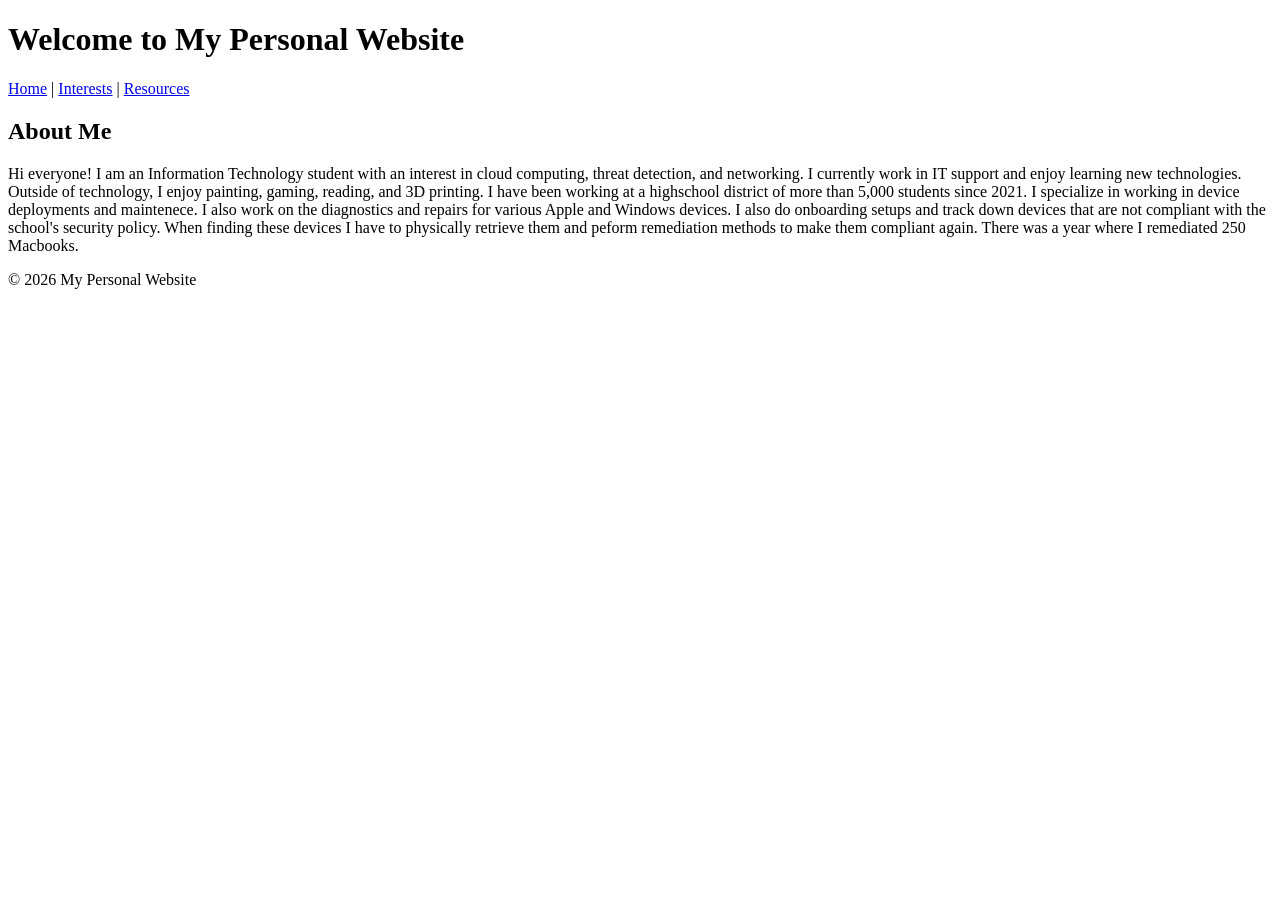
<file: PersonalWebsite/index.html>
<!DOCTYPE html>
<html lang="en">
<head>
    <meta charset="UTF-8">
    <title>Home - My Personal Website</title>
</head>

<body>
    <header>
        <h1>Welcome to My Personal Website</h1>
    </header>

    <nav>
        <a href="index.html">Home</a> |
        <a href="interests.html">Interests</a> |
        <a href="resources.html">Resources</a>
    </nav>

    <main>
        <section>
            <h2>About Me</h2>

            <p>
                Hi everyone! I am an Information Technology
                student with an interest in cloud computing, threat 
                detection, and networking.
                I currently work in IT support and
                enjoy learning new technologies.
                Outside of technology, I enjoy
                painting, gaming, reading, and 3D printing.
                I have been working at a highschool district of more than 5,000 students since 2021. 
                
                I specialize in working in device deployments and maintenece. I also work on the diagnostics
                and repairs for various Apple and Windows devices. I also do onboarding setups and track down
                devices that are not compliant with the school's security policy. When finding these devices I have to physically retrieve 
                them and peform remediation methods to make them compliant again. There was a year where I remediated 250 Macbooks.
            </p>

        </section>
    </main>

    <footer>
        <p>&copy; 2026 My Personal Website</p>
    </footer>
</body>
</html>
</file>
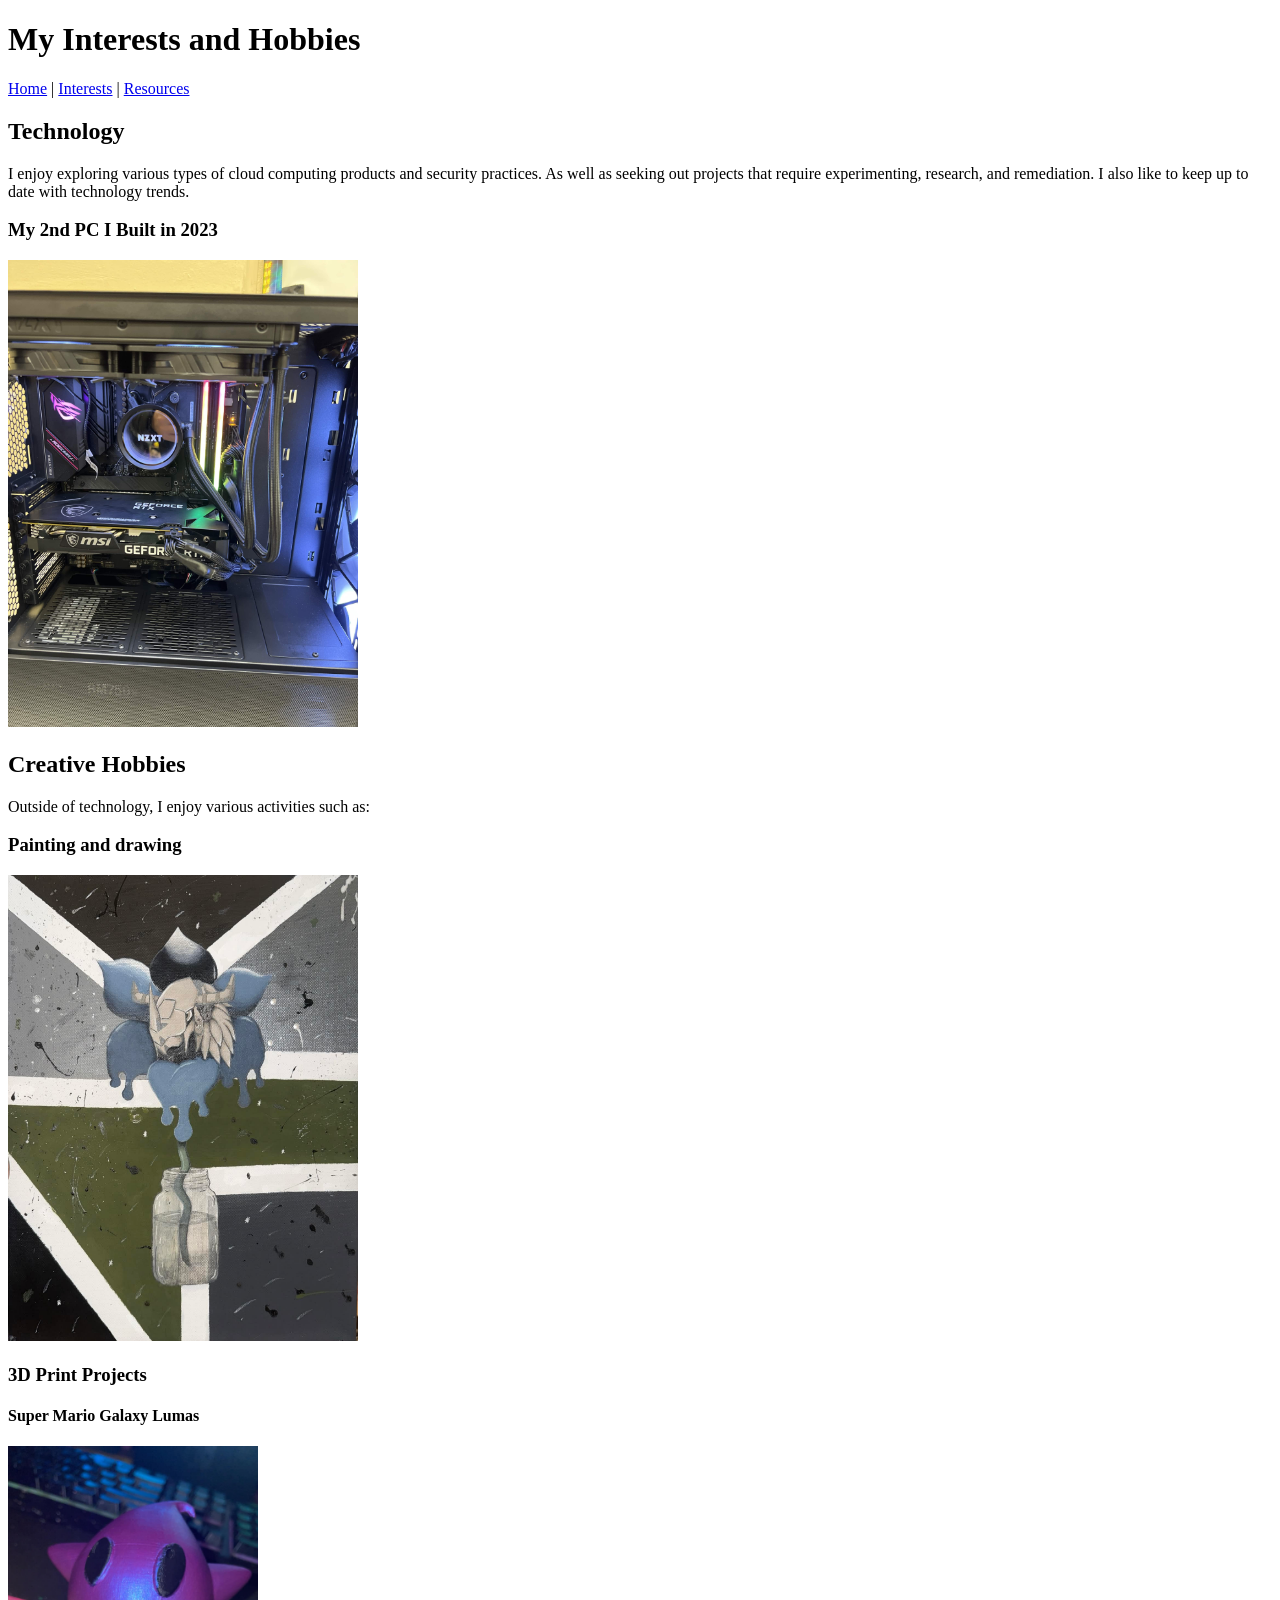
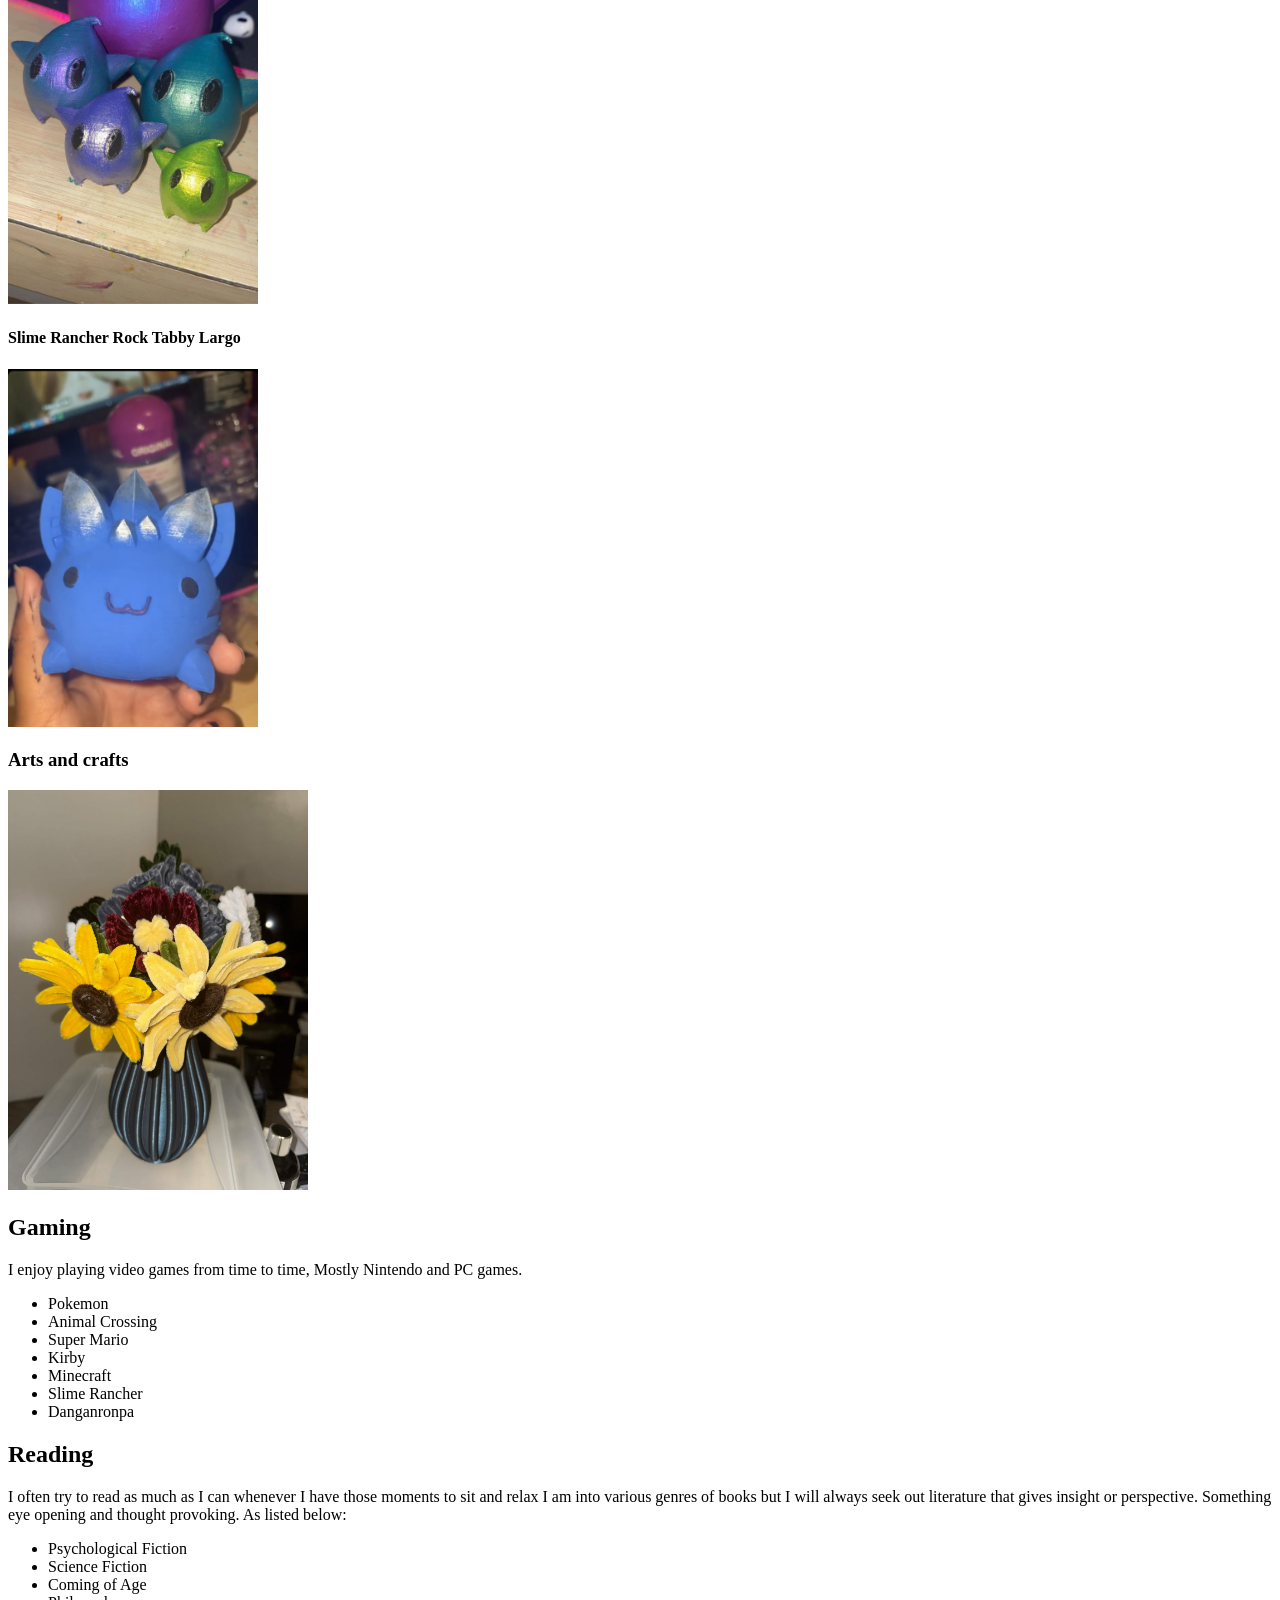
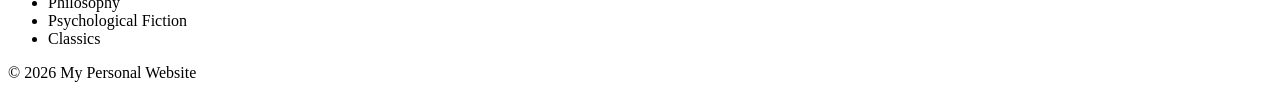
<file: PersonalWebsite/interests.html>
<!DOCTYPE html>
<html lang="en">
<head>
    <meta charset="UTF-8">
    <title>My Interests</title>
</head>

<body>
    <header>
        <h1>My Interests and Hobbies</h1>
    </header>

    <nav>
        <a href="index.html">Home</a> |
        <a href="interests.html">Interests</a> |
        <a href="resources.html">Resources</a>
    </nav>

    <main>
        <section>
            <h2>Technology</h2>

            <p>
                I enjoy exploring various types of cloud computing products and 
                security practices. As well as seeking out projects that require 
                experimenting, research, and remediation. I also like to keep up to date 
                with technology trends.

            </p>
            <h3>My 2nd PC I Built in 2023</h3>
            <p>
              <img src="images/CustomPCBuild-ByMe.jpg"
             alt="My 2nd PC I built in 2023"
             width="350">
            </p>
        </section>

        <section>
            <h2>Creative Hobbies</h2>
            <p>
                Outside of technology, I enjoy
                various activities such as:
            </p>
            <section>
                <h3>Painting and drawing</h3>
                  <img src="images/DigimonFlower-Painting.jpg"
             alt="My acrylic artwork"
             width="350">
        </section>  
<section>
    <h3>3D Print Projects</h3>
        <h4>Super Mario Galaxy Lumas</h4>
    <p>
    <img src="images/SMG-Lumas-3DPrint.jpg"
        alt="My Super Mario Galaxy Lumas"
        width="250">
    </p>

    <h4>Slime Rancher Rock Tabby Largo</h4>
    <p>
        <img src="images/SlimeRancher-RockTabby-3DPrint.png"
             alt="My Slime Rancher Rock Tabby Largo"
             width="250">
    </p>
</section>
    <section>
        <h3>Arts and crafts</h3>
        <img src="images/PipeCleanerFlowers+3DPrintVase.jpg"
             alt="Pipecleaner Flowers inside 3D printed vase"
             width="300">
            </section>
        </section>

        <section>
            <h2>Gaming</h2>
            <p>
                I enjoy playing video games from time to time,
                Mostly Nintendo and PC games.
            </p>
            <ul>
                <li>Pokemon</li>
                <li>Animal Crossing</li>
                <li>Super Mario</li>
                <li>Kirby</li>
                <li>Minecraft</li>
                <li>Slime Rancher</li>
                <li>Danganronpa</li>
            </ul>
        </section>
        <section>
            <h2>Reading</h2>
            <p>
                I often try to read as much as I can whenever I have those moments to sit and relax
                I am into various genres of books but I will always seek out literature that gives insight
                or perspective. Something eye opening and thought provoking.

                As listed below:
                </p>
                 <ul>
                <li>Psychological Fiction</li>
                <li>Science Fiction</li>
                <li>Coming of Age</li>
                <li>Philosophy</li>
                <li>Psychological Fiction</li>
                <li>Classics</li>
             </ul>
        </section>
    </main>

    <footer>
        <p>&copy; 2026 My Personal Website</p>
    </footer>
</body>
</html>
</file>
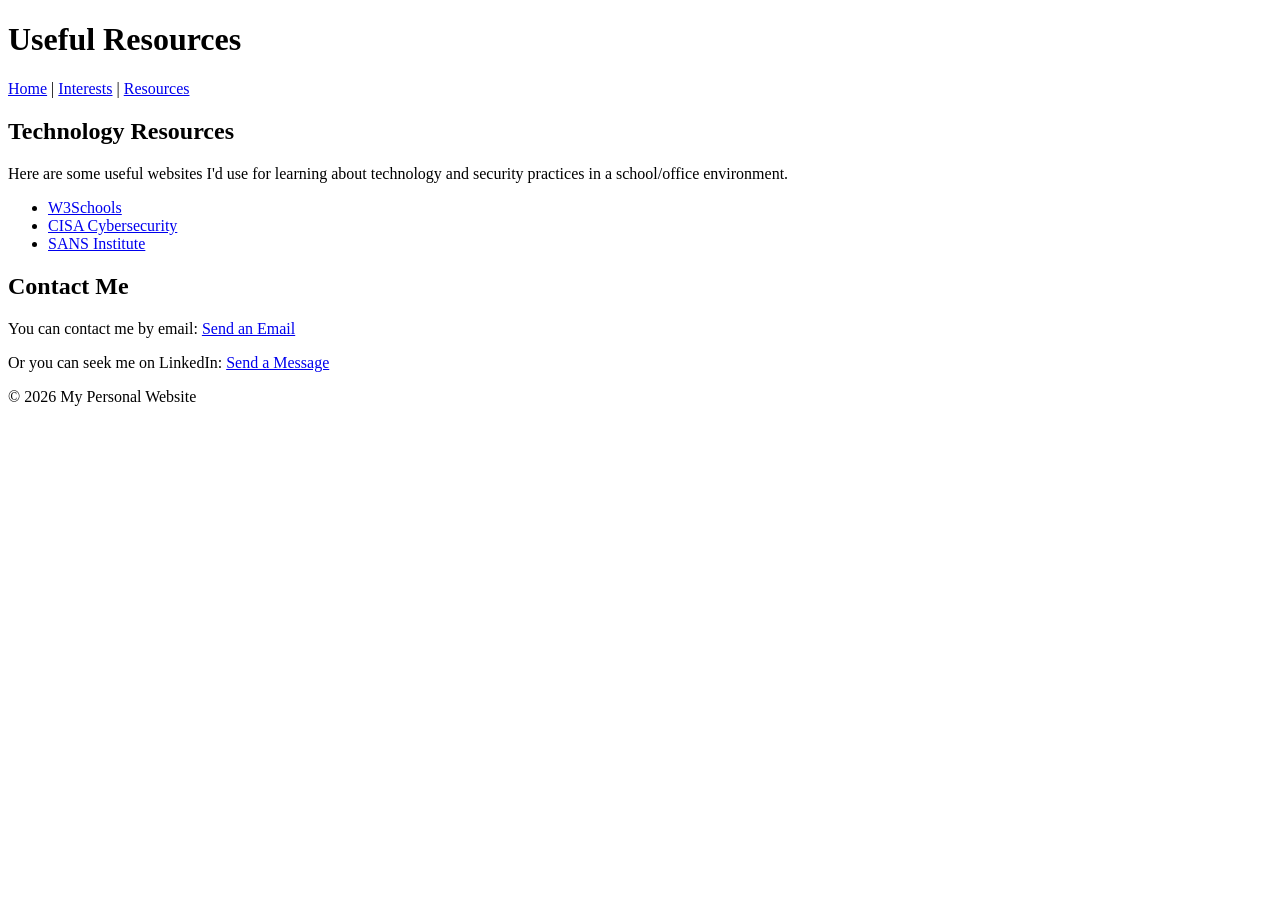
<file: PersonalWebsite/resources.html>
<!DOCTYPE html>
<html lang="en">
<head>
    <meta charset="UTF-8">
    <title>Useful Resources</title>
</head>

<body>
    <header>
        <h1>Useful Resources</h1>
    </header>

    <nav>
        <a href="index.html">Home</a> |
        <a href="interests.html">Interests</a> |
        <a href="resources.html">Resources</a>
    </nav>

    <main>
        <section>
            <h2>Technology Resources</h2>
            <p>
                Here are some useful websites I'd use
                for learning about technology and security practices in a school/office environment.
            </p>
            <ul>
                <li>
                    <a href="https://www.w3schools.com">
                        W3Schools
                    </a>
                </li>
                <li>
                    <a href="https://www.cisa.gov">
                        CISA Cybersecurity
                    </a>
                </li>
                <li>
                    <a href="https://www.sans.org/blog">
                        SANS Institute
                        </a>
                </li>
            </ul>
        </section>

        <section>
            <h2>Contact Me</h2>
            <p>
                You can contact me by email:
                <a href="rodriguezm215@student.wpunj.edu">
                    Send an Email
                </a>
            </p>
            <p>
                Or you can seek me on LinkedIn:
                <a href="https://www.linkedin.com/in/milagros-rodriguez-740957265?trk=contact-info">
                    Send a Message
                </a>
            </p>
        </section>
    </main>

    <footer>
        <p>&copy; 2026 My Personal Website</p>
    </footer>
</body>
</html>
</file>
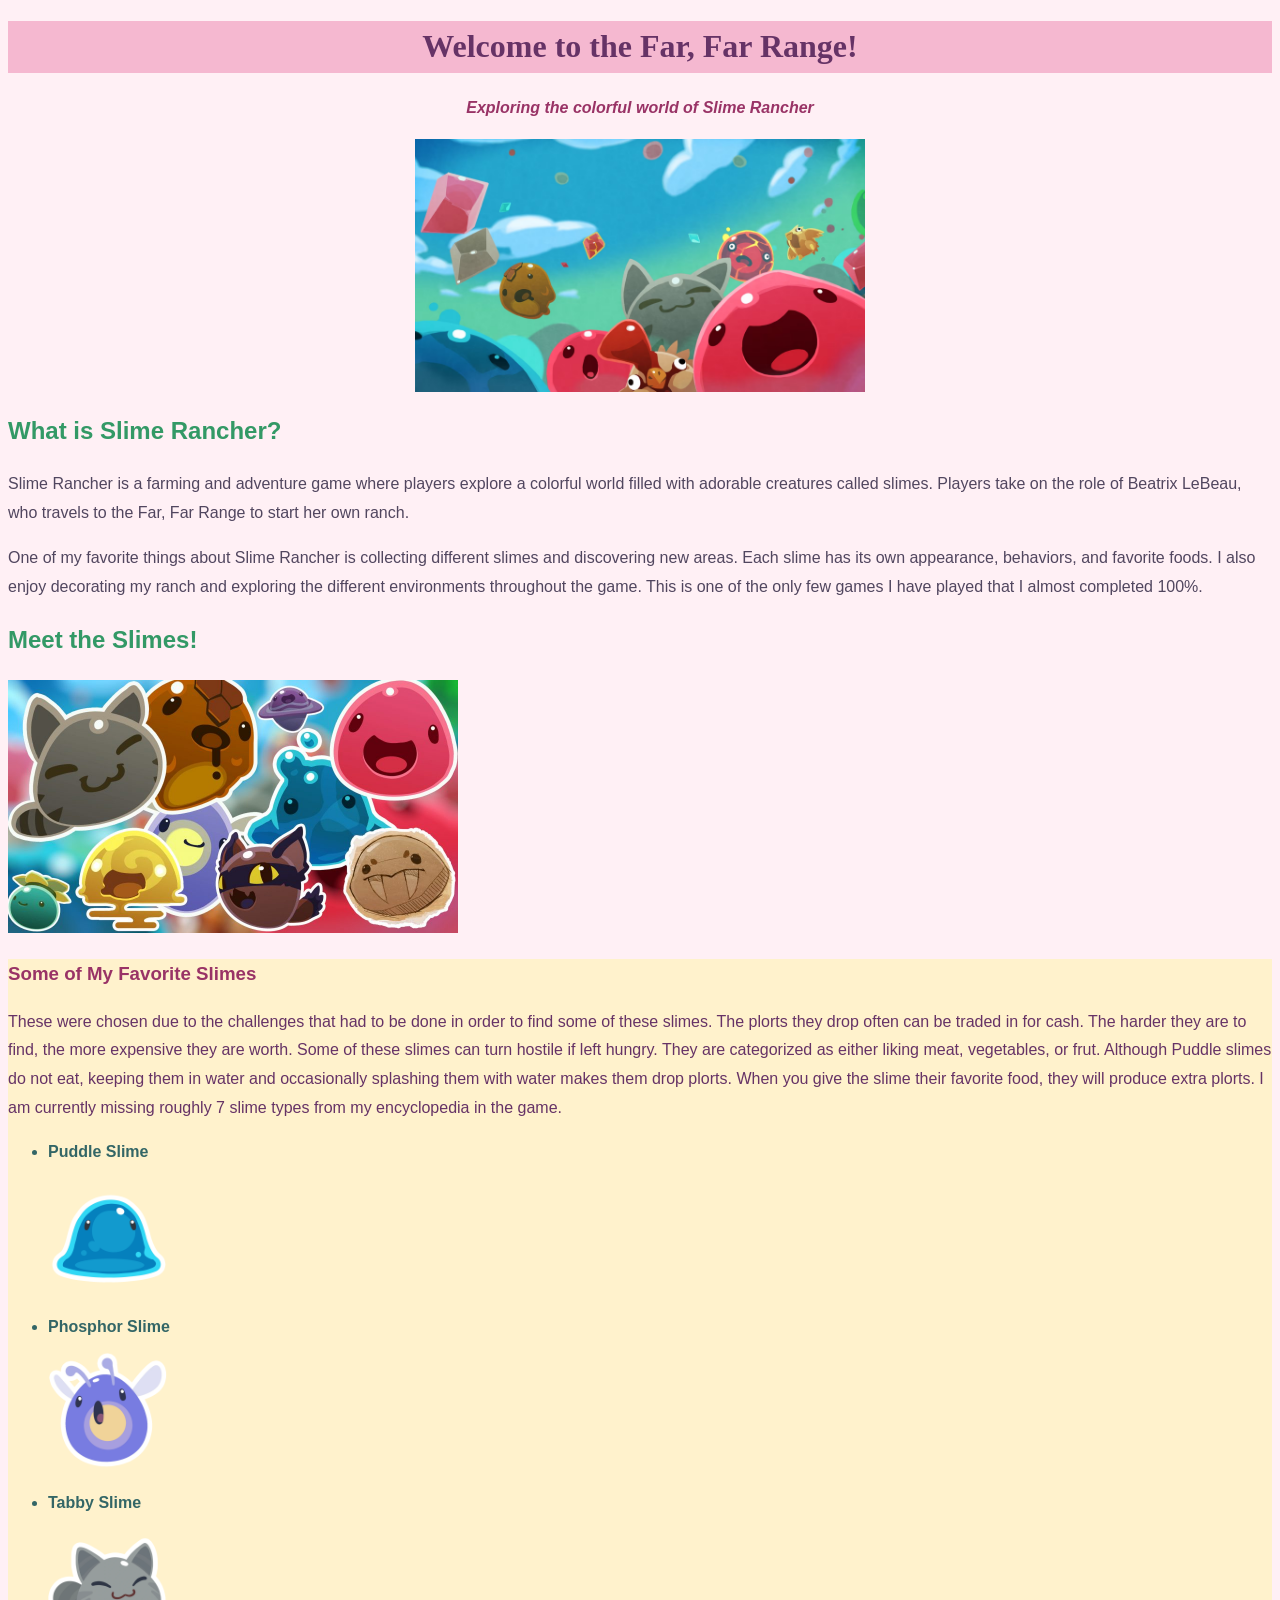
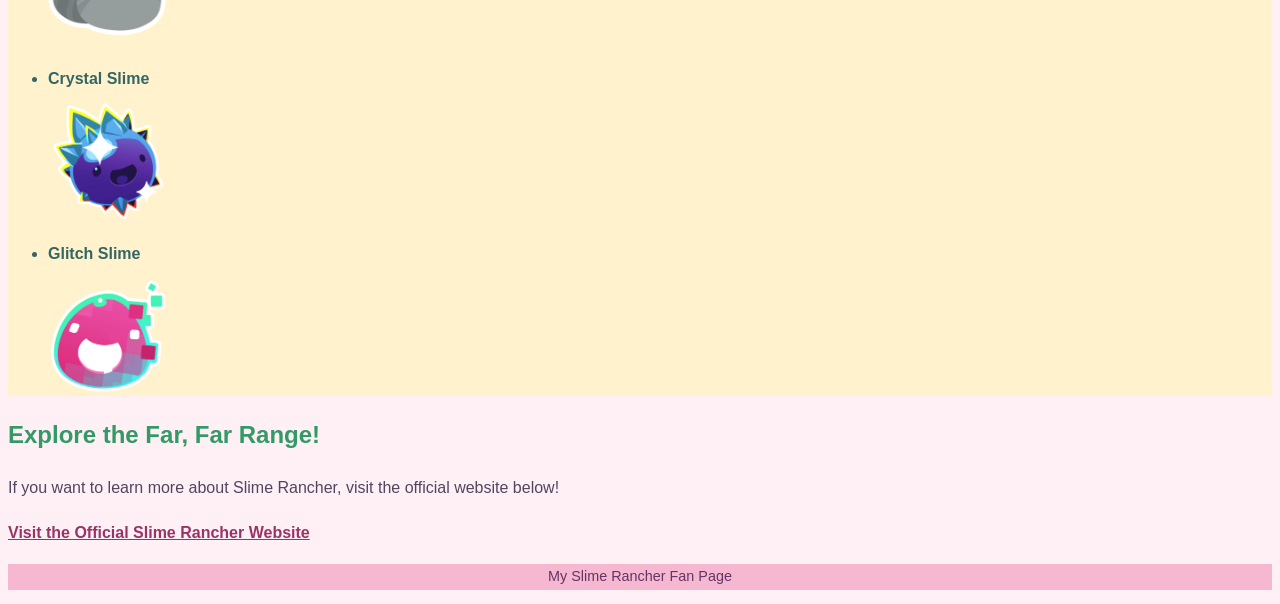
<file: slimerancher-module2/slimeindex.html>
<!DOCTYPE html>
<html lang="en">
<head>
    <meta charset="UTF-8">
    <title>Slime Rancher</title>
    <link rel="stylesheet" href="slimestyle.css">
</head>

<body>
    <header>
        <h1>Welcome to the Far, Far Range!</h1>
        <p class="highlight">
            Exploring the colorful world of Slime Rancher
        </p>
    <img src="slimelogo.jpeg"
     alt="Colorful slimes from Slime Rancher"
     width="450"
     class="header-image">
    </header>
    <main>
        <h2>What is Slime Rancher?</h2>

        <p>
            Slime Rancher is a farming and adventure game
            where players explore a colorful world filled
            with adorable creatures called slimes. Players
            take on the role of Beatrix LeBeau, who travels
            to the Far, Far Range to start her own ranch.
        </p>

        <p>
            One of my favorite things about Slime Rancher
            is collecting different slimes and discovering
            new areas. Each slime has its own appearance,
            behaviors, and favorite foods. I also enjoy
            decorating my ranch and exploring the different
            environments throughout the game. This is one of 
            the only few games I have played that I almost completed 100%.
        </p>

        <h2>Meet the Slimes!</h2>
        
        <img src="slimesgroup.jpg"
             alt="Colorful slimes from Slime Rancher"
             width="450">

        <div id="favorites">
            <h3>Some of My Favorite Slimes</h3>
        <p>
            These were chosen due to the challenges that had to be done in 
            order to find some of these slimes.
            The plorts they drop often can be traded in for cash. 
            The harder they are to find, the more expensive 
            they are worth. Some of these slimes can turn hostile if left hungry. 
            They are categorized as either liking meat, vegetables, or frut.
            Although Puddle slimes do not eat, keeping them in water and occasionally 
            splashing them with water makes them drop plorts. 
            When you give the slime their favorite food, they will produce extra plorts. 
            I am currently missing roughly 7 slime types from my 
            encyclopedia in the game.
        </p>    
<ul>
    <li>
        Puddle Slime
        <img src="Puddle.png" alt="Puddle Slime"
             class="slime-photo">
    </li>

    <li>
        Phosphor Slime
        <img src="Phosphor.png" alt="Phosphor Slime"
             class="slime-photo">
    </li>

    <li>
        Tabby Slime
        <img src="Tabby.png" alt="Tabby Slime"
             class="slime-photo">
    </li>

    <li>
        Crystal Slime
        <img src="Crystal.png" alt="Crystal Slime"
             class="slime-photo">
    </li>

    <li>
        Glitch Slime
        <img src="Glitch.png" alt="Glitch Slime"
             class="slime-photo">
    </li>
</ul>

        </div>

        <h2>Explore the Far, Far Range!</h2>

        <p>
            If you want to learn more about Slime Rancher,
            visit the official website below!
        </p>

        <p>
            <a href="https://www.slimerancher.com/">
                Visit the Official Slime Rancher Website
            </a>
        </p>
    </main>

    <footer>
        <p>My Slime Rancher Fan Page</p>
    </footer>
</body>
</html>
</file>
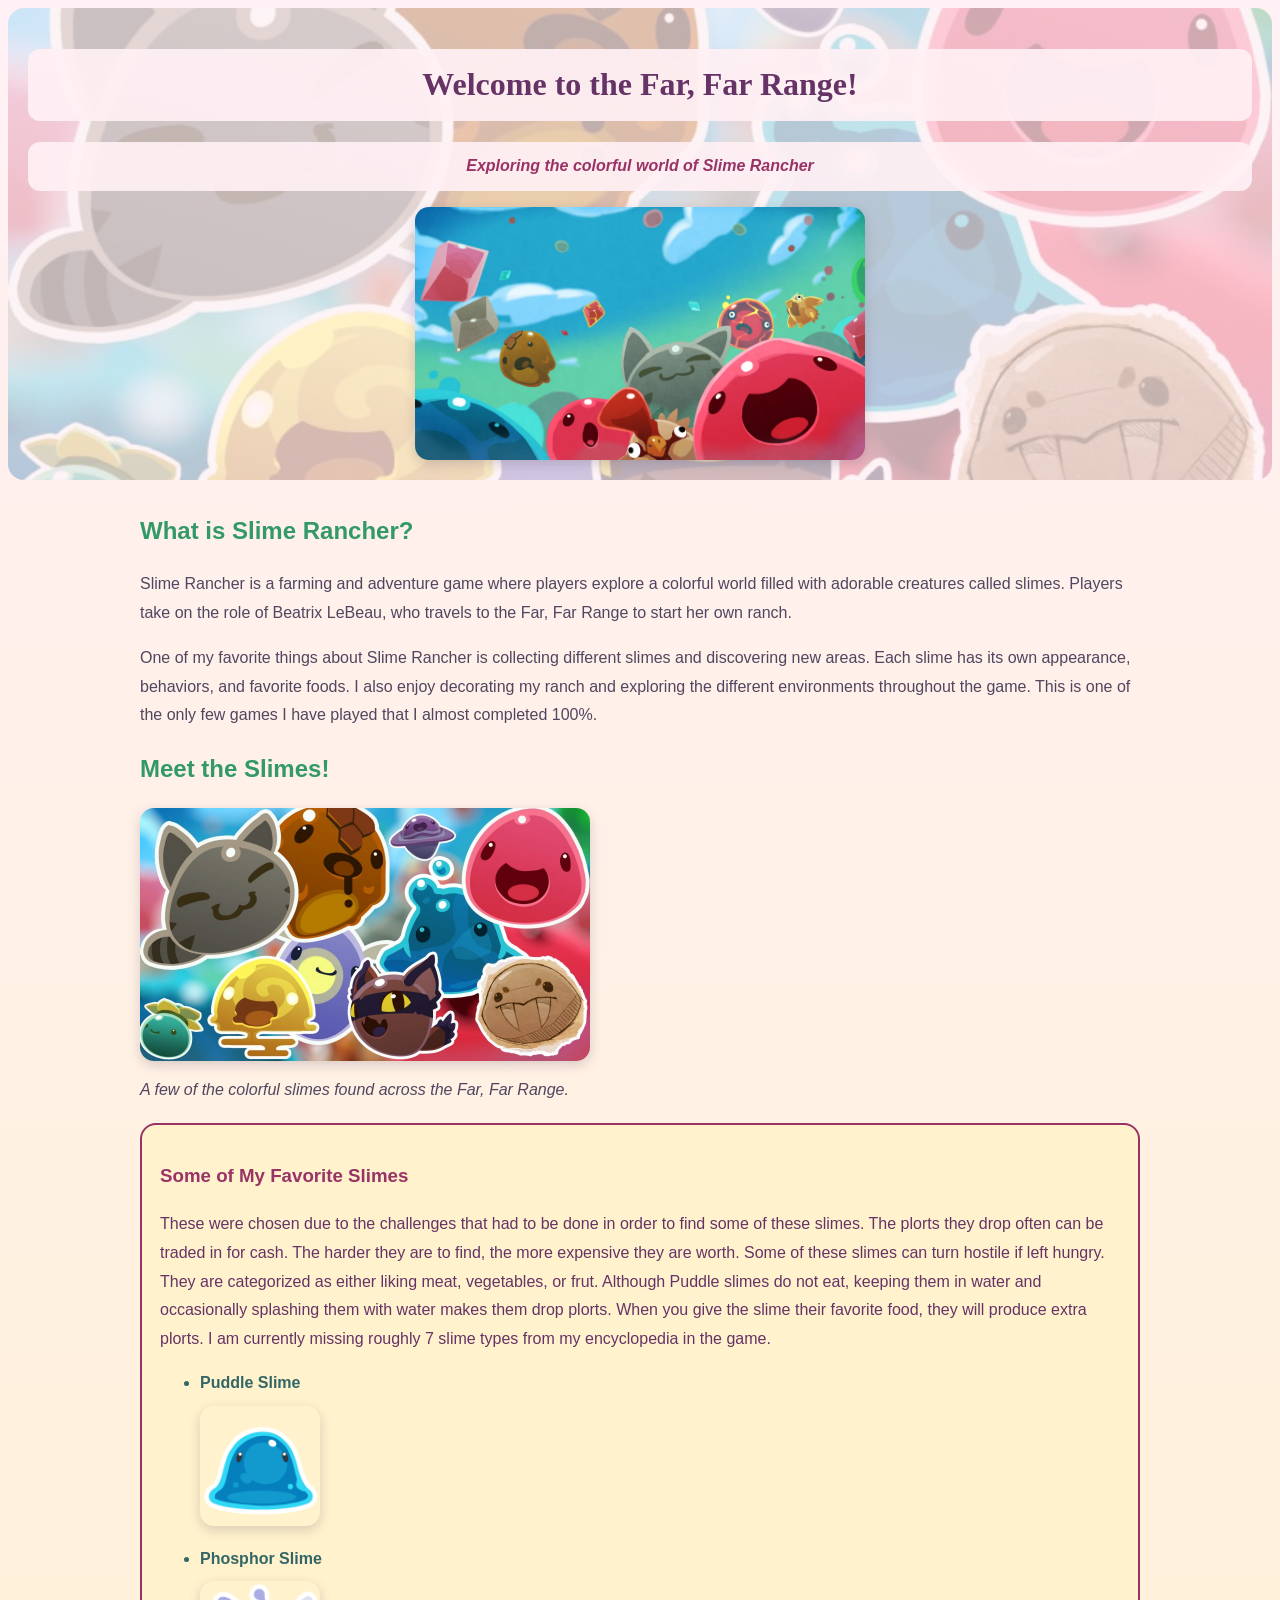
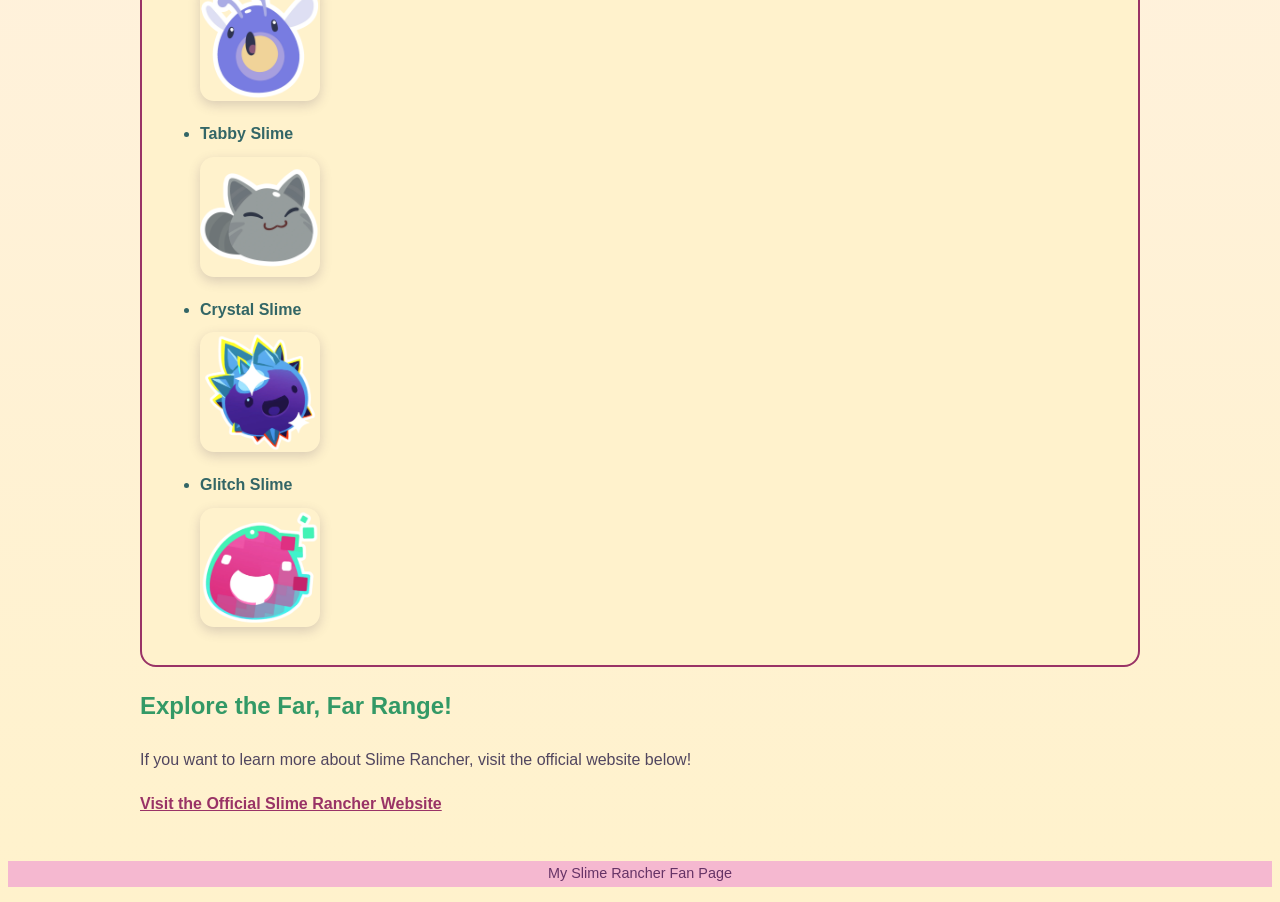
<file: slimerancher-module3/slimeindex copy.html>
<!DOCTYPE html>
<html lang="en">
<head>
    <meta charset="UTF-8">
    <title>Slime Rancher</title>
    <link rel="stylesheet" href="slimestyle.css">
</head>

<body>
    <header>
        <h1>Welcome to the Far, Far Range!</h1>
        <p class="highlight">
            Exploring the colorful world of Slime Rancher
        </p>
    <a href="https://www.slimerancher.com/"
   class="logo-link">
    <img src="slimelogo.jpeg"
         alt="Slime Rancher logo - visit the official website"
         width="450"
         class="header-image">
</a>
    </header>
    <main>
        <h2>What is Slime Rancher?</h2>

        <p>
            Slime Rancher is a farming and adventure game
            where players explore a colorful world filled
            with adorable creatures called slimes. Players
            take on the role of Beatrix LeBeau, who travels
            to the Far, Far Range to start her own ranch.
        </p>

        <p>
            One of my favorite things about Slime Rancher
            is collecting different slimes and discovering
            new areas. Each slime has its own appearance,
            behaviors, and favorite foods. I also enjoy
            decorating my ranch and exploring the different
            environments throughout the game. This is one of 
            the only few games I have played that I almost completed 100%.
        </p>

        <h2>Meet the Slimes!</h2>
       
    <figure class="slime-figure">
        <img src="slimesgroup.jpg"
         alt="a group of colorful slimes from Slime Rancher"
         width="450">

    <figcaption>
        A few of the colorful slimes found across the Far, Far Range.
    </figcaption>
</figure>


        <div id="favorites">
            <h3>Some of My Favorite Slimes</h3>
        <p>
            These were chosen due to the challenges that had to be done in 
            order to find some of these slimes.
            The plorts they drop often can be traded in for cash. 
            The harder they are to find, the more expensive 
            they are worth. Some of these slimes can turn hostile if left hungry. 
            They are categorized as either liking meat, vegetables, or frut.
            Although Puddle slimes do not eat, keeping them in water and occasionally 
            splashing them with water makes them drop plorts. 
            When you give the slime their favorite food, they will produce extra plorts. 
            I am currently missing roughly 7 slime types from my 
            encyclopedia in the game.
        </p>    
<ul>
    <li>
        Puddle Slime
        <img src="Puddle.png" alt="Puddle Slime"
             class="slime-photo">
    </li>

    <li>
        Phosphor Slime
        <img src="Phosphor.png" alt="Phosphor Slime"
             class="slime-photo">
    </li>

    <li>
        Tabby Slime
        <img src="Tabby.png" alt="Tabby Slime"
             class="slime-photo">
    </li>

    <li>
        Crystal Slime
        <img src="Crystal.png" alt="Crystal Slime"
             class="slime-photo">
    </li>

    <li>
        Glitch Slime
        <img src="Glitch.png" alt="Glitch Slime"
             class="slime-photo">
    </li>
</ul>

        </div>

        <h2>Explore the Far, Far Range!</h2>

        <p>
            If you want to learn more about Slime Rancher,
            visit the official website below!
        </p>

        <p>
            <a href="https://www.slimerancher.com/">
                Visit the Official Slime Rancher Website
            </a>
        </p>
    </main>

    <footer>
        <p>My Slime Rancher Fan Page</p>
    </footer>
</body>
</html>
</file>
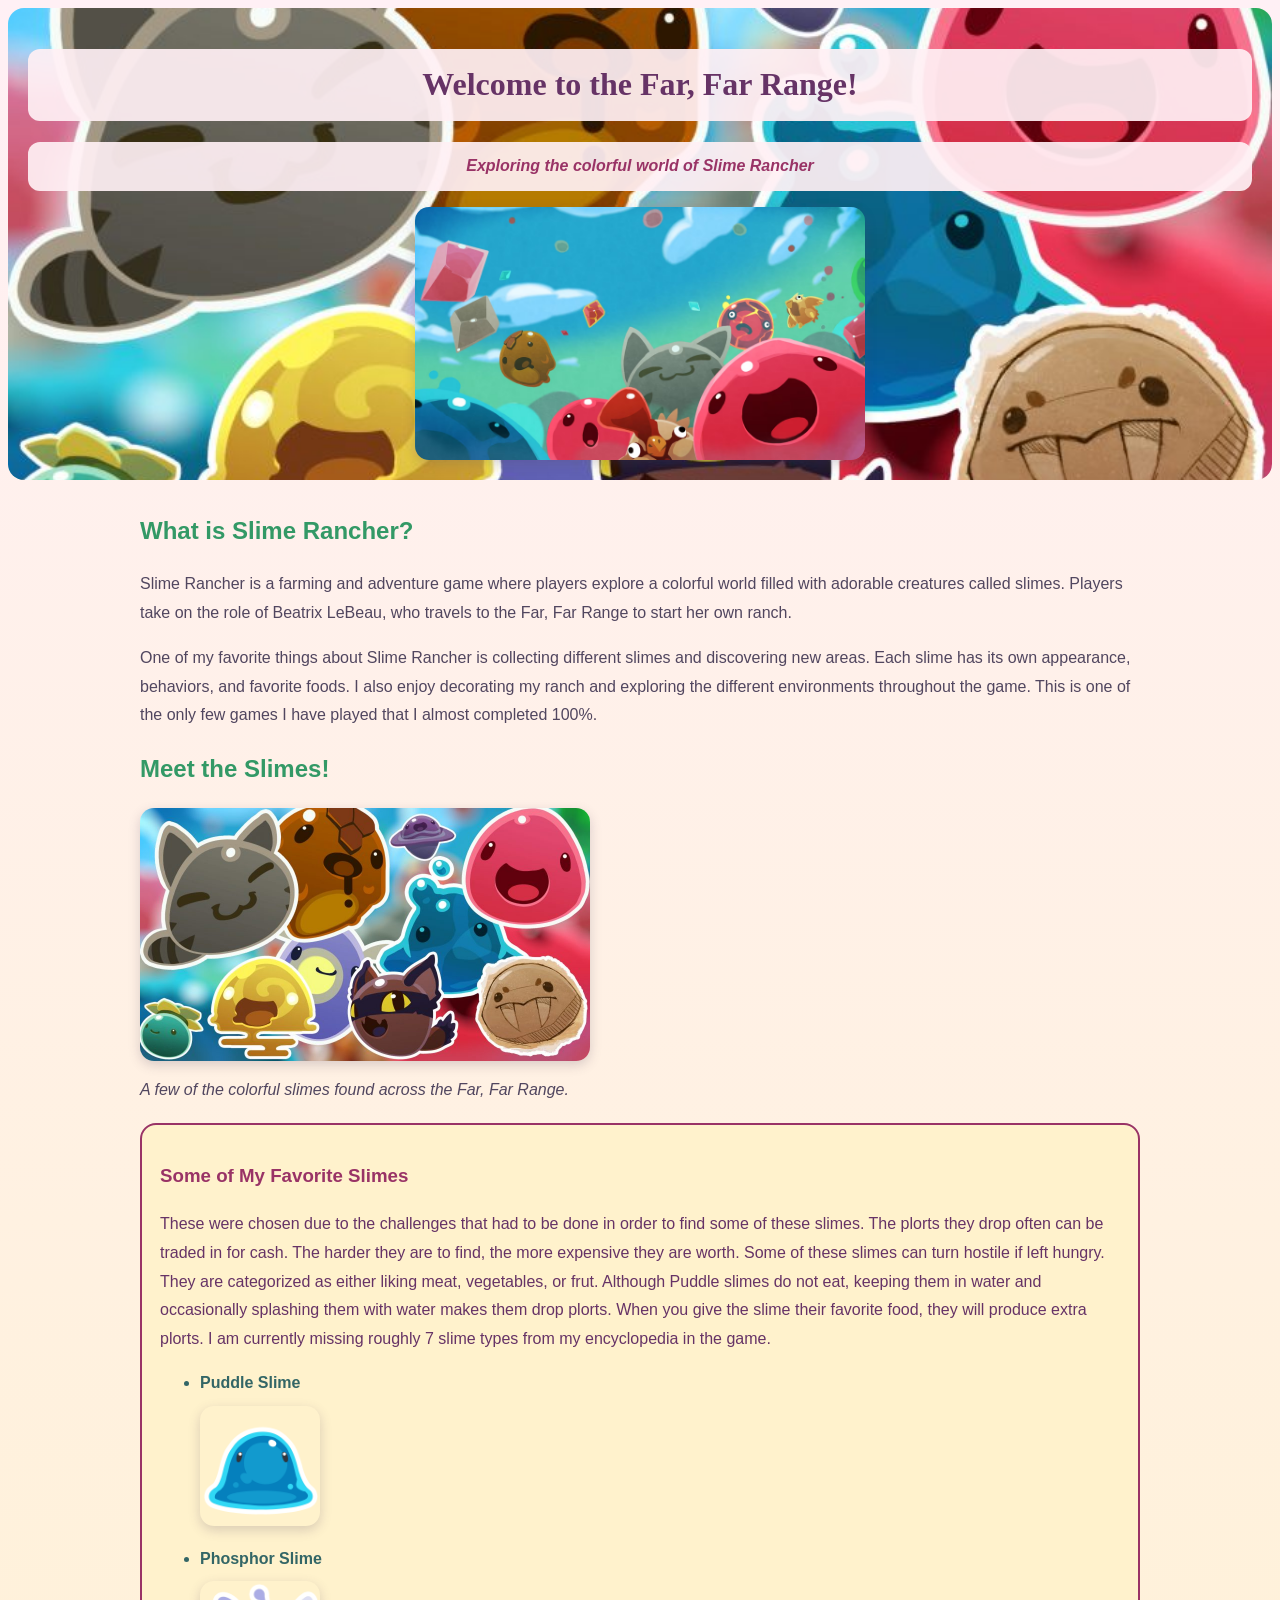
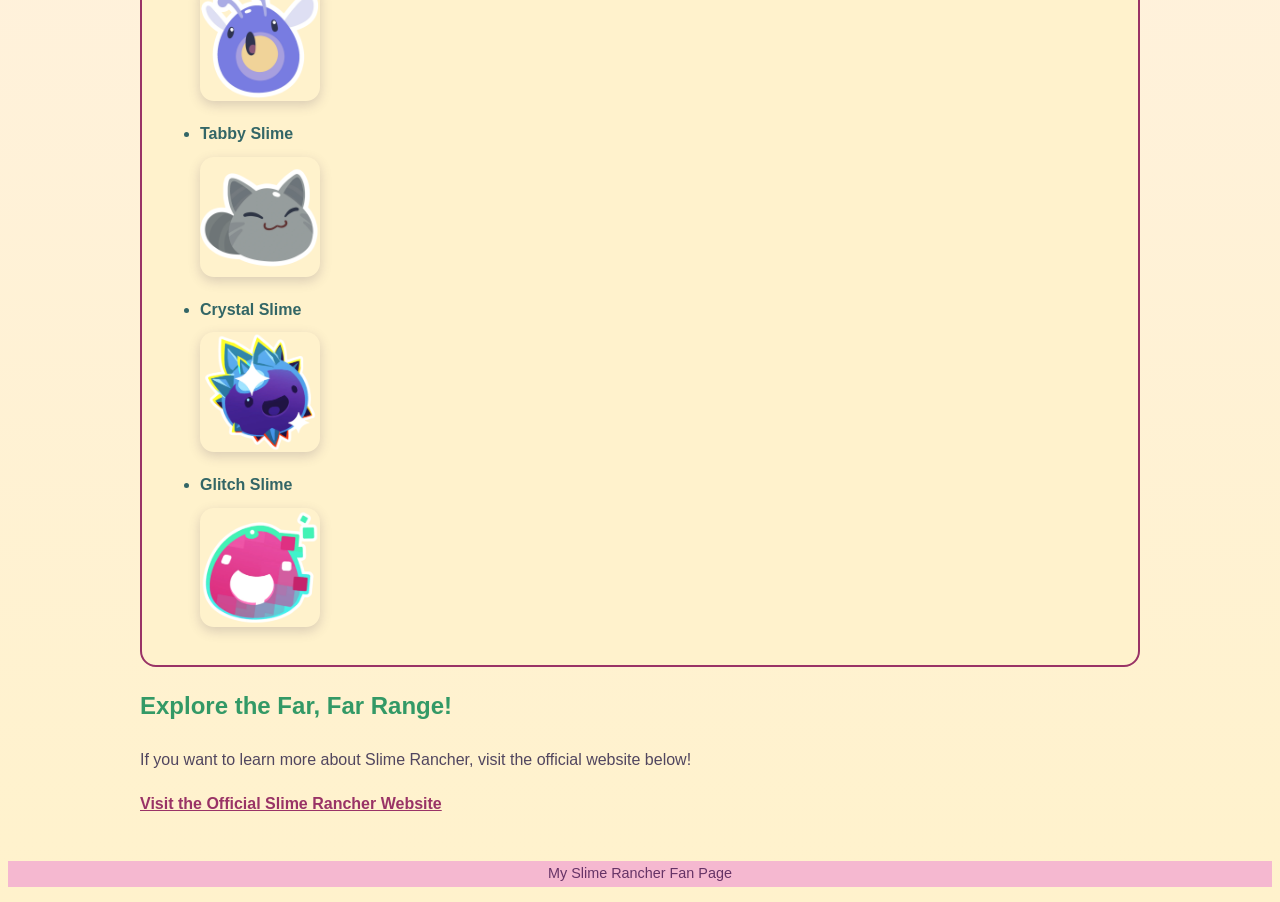
<file: slimerancher-module3/slimeindex-module3.html>
<!DOCTYPE html>
<html lang="en">
<head>
    <meta charset="UTF-8">
    <title>Slime Rancher</title>
    <link rel="stylesheet" href="slimestyle-module3.css">
</head>

<body>
    <header>
        <h1>Welcome to the Far, Far Range!</h1>
        <p class="highlight">
            Exploring the colorful world of Slime Rancher
        </p>
    <a href="https://www.slimerancher.com/"
   class="logo-link">
    <img src="slimelogo.jpeg"
         alt="Slime Rancher logo - visit the official website"
         width="450"
         class="header-image">
</a>
    </header>
    <main>
        <h2>What is Slime Rancher?</h2>

        <p>
            Slime Rancher is a farming and adventure game
            where players explore a colorful world filled
            with adorable creatures called slimes. Players
            take on the role of Beatrix LeBeau, who travels
            to the Far, Far Range to start her own ranch.
        </p>

        <p>
            One of my favorite things about Slime Rancher
            is collecting different slimes and discovering
            new areas. Each slime has its own appearance,
            behaviors, and favorite foods. I also enjoy
            decorating my ranch and exploring the different
            environments throughout the game. This is one of 
            the only few games I have played that I almost completed 100%.
        </p>

        <h2>Meet the Slimes!</h2>
       
    <figure class="slime-figure">
        <img src="slimesgroup.jpg"
         alt="a group of colorful slimes from Slime Rancher"
         width="450">

    <figcaption>
        A few of the colorful slimes found across the Far, Far Range.
    </figcaption>
</figure>


        <div id="favorites">
            <h3>Some of My Favorite Slimes</h3>
        <p>
            These were chosen due to the challenges that had to be done in 
            order to find some of these slimes.
            The plorts they drop often can be traded in for cash. 
            The harder they are to find, the more expensive 
            they are worth. Some of these slimes can turn hostile if left hungry. 
            They are categorized as either liking meat, vegetables, or frut.
            Although Puddle slimes do not eat, keeping them in water and occasionally 
            splashing them with water makes them drop plorts. 
            When you give the slime their favorite food, they will produce extra plorts. 
            I am currently missing roughly 7 slime types from my 
            encyclopedia in the game.
        </p>    
<ul>
    <li>
        Puddle Slime
        <img src="Puddle.png" alt="Puddle Slime"
             class="slime-photo">
    </li>

    <li>
        Phosphor Slime
        <img src="Phosphor.png" alt="Phosphor Slime"
             class="slime-photo">
    </li>

    <li>
        Tabby Slime
        <img src="Tabby.png" alt="Tabby Slime"
             class="slime-photo">
    </li>

    <li>
        Crystal Slime
        <img src="Crystal.png" alt="Crystal Slime"
             class="slime-photo">
    </li>

    <li>
        Glitch Slime
        <img src="Glitch.png" alt="Glitch Slime"
             class="slime-photo">
    </li>
</ul>

        </div>

        <h2>Explore the Far, Far Range!</h2>

        <p>
            If you want to learn more about Slime Rancher,
            visit the official website below!
        </p>

        <p>
            <a href="https://www.slimerancher.com/">
                Visit the Official Slime Rancher Website
            </a>
        </p>
    </main>

    <footer>
        <p>My Slime Rancher Fan Page</p>
    </footer>
</body>
</html>
</file>
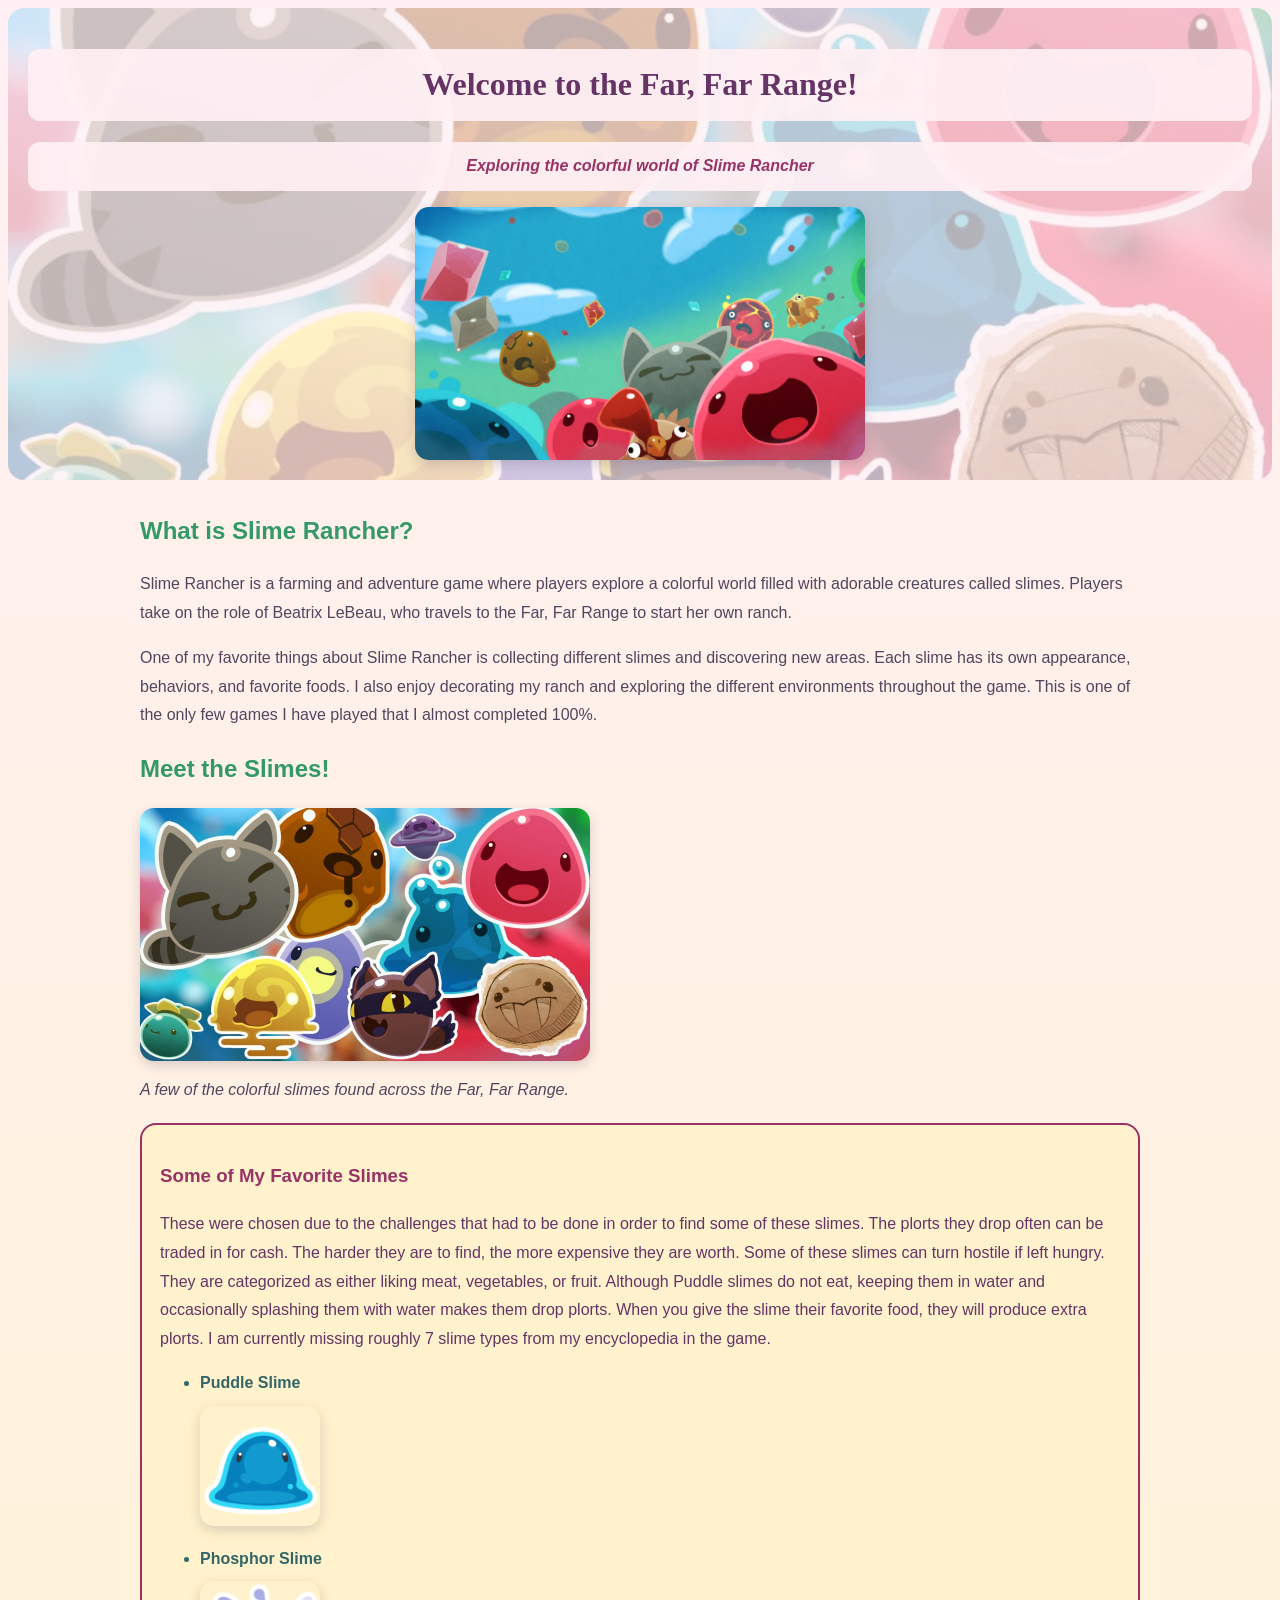
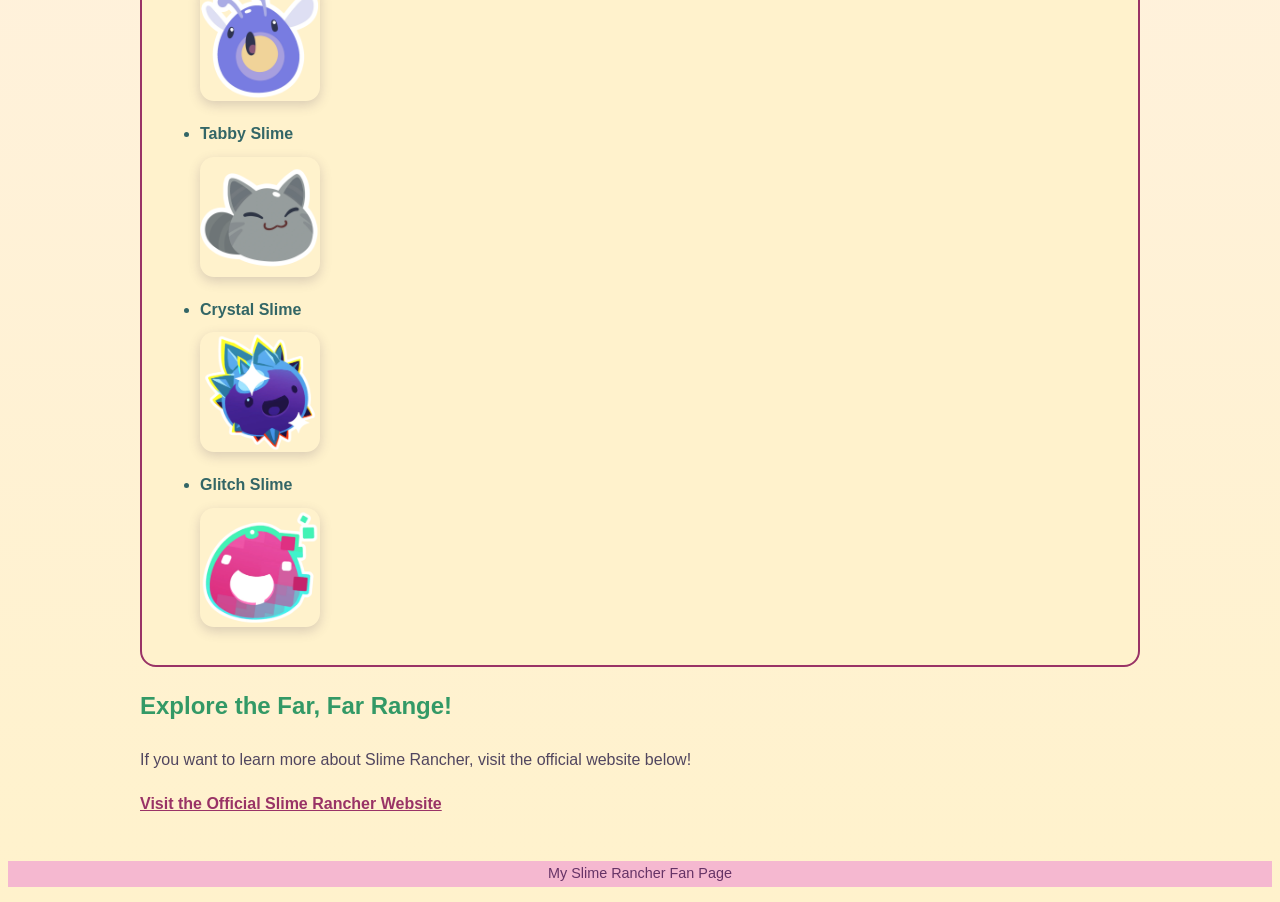
<file: slimerancher-module3/slimeindex.html>
<!DOCTYPE html>
<html lang="en">
<head>
    <meta charset="UTF-8">
    <title>Slime Rancher</title>
    <link rel="stylesheet" href="slimestyle.css">
</head>

<body>
    <header>
        <h1>Welcome to the Far, Far Range!</h1>
        <p class="highlight">
            Exploring the colorful world of Slime Rancher
        </p>
    <a href="https://www.slimerancher.com/"
   class="logo-link">
    <img src="slimelogo.jpeg"
         alt="Slime Rancher logo - visit the official website"
         width="450"
         class="header-image">
</a>
    </header>
    <main>
        <h2>What is Slime Rancher?</h2>

        <p>
            Slime Rancher is a farming and adventure game
            where players explore a colorful world filled
            with adorable creatures called slimes. Players
            take on the role of Beatrix LeBeau, who travels
            to the Far, Far Range to start her own ranch.
        </p>

        <p>
            One of my favorite things about Slime Rancher
            is collecting different slimes and discovering
            new areas. Each slime has its own appearance,
            behaviors, and favorite foods. I also enjoy
            decorating my ranch and exploring the different
            environments throughout the game. This is one of 
            the only few games I have played that I almost completed 100%.
        </p>

        <h2>Meet the Slimes!</h2>
       
    <figure class="slime-figure">
        <img src="slimesgroup.jpg"
         alt="a group of colorful slimes from Slime Rancher"
         width="450">

    <figcaption>
        A few of the colorful slimes found across the Far, Far Range.
    </figcaption>
</figure>


        <div id="favorites">
            <h3>Some of My Favorite Slimes</h3>
        <p>
            These were chosen due to the challenges that had to be done in 
            order to find some of these slimes.
            The plorts they drop often can be traded in for cash. 
            The harder they are to find, the more expensive 
            they are worth. Some of these slimes can turn hostile if left hungry. 
            They are categorized as either liking meat, vegetables, or fruit.
            Although Puddle slimes do not eat, keeping them in water and occasionally 
            splashing them with water makes them drop plorts. 
            When you give the slime their favorite food, they will produce extra plorts. 
            I am currently missing roughly 7 slime types from my 
            encyclopedia in the game.
        </p>    
<ul>
    <li>
        Puddle Slime
        <img src="Puddle.png" alt="Puddle Slime"
             class="slime-photo">
    </li>

    <li>
        Phosphor Slime
        <img src="Phosphor.png" alt="Phosphor Slime"
             class="slime-photo">
    </li>

    <li>
        Tabby Slime
        <img src="Tabby.png" alt="Tabby Slime"
             class="slime-photo">
    </li>

    <li>
        Crystal Slime
        <img src="Crystal.png" alt="Crystal Slime"
             class="slime-photo">
    </li>

    <li>
        Glitch Slime
        <img src="Glitch.png" alt="Glitch Slime"
             class="slime-photo">
    </li>
</ul>

        </div>

        <h2>Explore the Far, Far Range!</h2>

        <p>
            If you want to learn more about Slime Rancher,
            visit the official website below!
        </p>

        <p>
            <a href="https://www.slimerancher.com/">
                Visit the Official Slime Rancher Website
            </a>
        </p>
    </main>

    <footer>
        <p>My Slime Rancher Fan Page</p>
    </footer>
</body>
</html>
</file>
<file: slimerancher-module2/slimestyle.css>
/* Element selector */
body {
    background-color: #FFF0F5;
    color: #51465F;
    font-family: Arial, Verdana, sans-serif;
    font-size: 100%;
    line-height: 1.6;
}

/* Main heading */
h1 {
    background-color: #F5B8D0;
    color: #663366;
    font-family: Georgia, "Times New Roman", serif;
    font-size: 2em;
    text-align: center;
}

/* Subheadings */
h2 {
    color: #339966;
    font-size: 1.5em;
}

/* Class selector */
.highlight {
    color: #993366;
    font-style: italic;
    font-weight: bold;
    text-align: center;
}

/* Paragraph styling */
p {
    font-size: 1em;
    line-height: 1.8;
}

/* ID selector */
#favorites {
    background-color: #FFF2CC;
    color: #663366;
}

/* Contextual selector */
#favorites li {
    color: #336666;
    font-weight: bold;
}


/* CSS Cascade Demonstration

The first rule changes all h3 headings to green.
The second rule changes the h3 heading inside
the favorites section to purple.

The purple color takes priority because the
#favorites h3 selector is more specific than
the general h3 selector.
*/

h3 {
    color: #339966;
}

#favorites h3 {
    color: #993366;
}


/* Link styling */
a {
    color: #993366;
    font-weight: bold;
    text-decoration: underline;
}

/* Footer styling */
footer {
    background-color: #F5B8D0;
    color: #663366;
    text-align: center;
    font-size: 0.9em;
}

/* Slime images */
.slime-photo {
    display: block;
    width: 120px;
    height: auto;
    margin-top: 10px;
    margin-bottom: 20px;
}
/* Main header image */
.header-image {
    display: block;
    margin-left: auto;
    margin-right: auto;
}
</file>
<file: slimerancher-module3/slimestyle.css>
/* Element selector */
body {
    background-color: #FFF0F5;
    color: #51465F;
    font-family: Arial, Verdana, sans-serif;
    font-size: 100%;
    line-height: 1.6;
}

/* Main heading */
h1 {
    background-color: #F5B8D0;
    color: #663366;
    font-family: Georgia, "Times New Roman", serif;
    font-size: 2em;
    text-align: center;
}

/* Subheadings */
h2 {
    color: #339966;
    font-size: 1.5em;
}

/* Class selector */
.highlight {
    color: #993366;
    font-style: italic;
    font-weight: bold;
    text-align: center;
}

/* Paragraph styling */
p {
    font-size: 1em;
    line-height: 1.8;
}

/* ID selector */
#favorites {
    background-color: #FFF2CC;
    color: #663366;
}

/* Contextual selector */
#favorites li {
    color: #336666;
    font-weight: bold;
}

/* CSS cascade demonstration */
h3 {
    color: #339966;
}

#favorites h3 {
    color: #993366;
}

/* Link styling */
a {
    color: #993366;
    font-weight: bold;
    text-decoration: underline;
}

/* Footer styling */
footer {
    background-color: #F5B8D0;
    color: #663366;
    text-align: center;
    font-size: 0.9em;
}

/* Slime images */
.slime-photo {
    display: block;
    width: 120px;
    height: auto;
    margin-top: 10px;
    margin-bottom: 20px;
}
/* Main header image */
.header-image {
    display: block;
    margin-left: auto;
    margin-right: auto;
}

/* Module 3- Visual Effects */

/* Gradient background */
body {
    background: linear-gradient(to bottom, #FFF0F5, #FFF2CC);
}

/* Background image */
header {
    background-image:
        linear-gradient(
            rgba(255, 240, 245, 0.70),
            rgba(255, 240, 245, 0.70)
        ),
        url("slimesgroup.jpg");
    background-size: cover;
    background-position: center;
    padding: 20px;
    border-radius: 16px;
}


/* RGBA transparency */
header h1, header .highlight {
    background-color: rgba(255, 240, 245, 0.92);
    border-radius: 12px;
    padding: 10px;
}

/* Rounded corners and shadows */
.header-image, .slime-figure img, .slime-photo {
    border-radius: 14px;
    max-width: 100%;
    height: auto;
    box-shadow: 0 4px 12px rgba(81, 70, 95, 0.22);
}

/* Center the clickable logo */
.logo-link {
    display: block;
    width: fit-content;
    max-width: 100%;
    margin: 0 auto;
}

/* Decorative border */
#favorites {
    border: 2px solid #993366;
    border-radius: 16px;
    padding: 18px;
}

/* Image caption */
.slime-figure {
    margin: 20px 0;
}

.slime-figure figcaption {
    font-style: italic;
    color: #51465F;
    margin-top: 8px;
}

/* Main content spacing */
main {
    max-width: 1000px;
    margin: 0 auto;
    padding: 12px;
}
</file>
<file: slimerancher-module3/slimestyle-module3.css>
/* Element selector */
body {
    background-color: #FFF0F5;
    color: #51465F;
    font-family: Arial, Verdana, sans-serif;
    font-size: 100%;
    line-height: 1.6;
}

/* Main heading */
h1 {
    background-color: #F5B8D0;
    color: #663366;
    font-family: Georgia, "Times New Roman", serif;
    font-size: 2em;
    text-align: center;
}

/* Subheadings */
h2 {
    color: #339966;
    font-size: 1.5em;
}

/* Class selector */
.highlight {
    color: #993366;
    font-style: italic;
    font-weight: bold;
    text-align: center;
}

/* Paragraph styling */
p {
    font-size: 1em;
    line-height: 1.8;
}

/* ID selector */
#favorites {
    background-color: #FFF2CC;
    color: #663366;
}

/* Contextual selector */
#favorites li {
    color: #336666;
    font-weight: bold;
}

/* CSS cascade demonstration */
h3 {
    color: #339966;
}

#favorites h3 {
    color: #993366;
}

/* Link styling */
a {
    color: #993366;
    font-weight: bold;
    text-decoration: underline;
}

/* Footer styling */
footer {
    background-color: #F5B8D0;
    color: #663366;
    text-align: center;
    font-size: 0.9em;
}

/* Slime images */
.slime-photo {
    display: block;
    width: 120px;
    height: auto;
    margin-top: 10px;
    margin-bottom: 20px;
}
/* Main header image */
.header-image {
    display: block;
    margin-left: auto;
    margin-right: auto;
}

/* Module 3- Visual Effects */

/* Gradient background */
body {
    background: linear-gradient(to bottom, #FFF0F5, #FFF2CC);
}

/* Background image */
header {
    background-image: url("slimesgroup.jpg");
    background-size: cover;
    background-position: center;
    padding: 20px;
    border-radius: 16px;
}

/* RGBA transparency */
header h1, header .highlight {
    background-color: rgba(255, 240, 245, 0.92);
    border-radius: 12px;
    padding: 10px;
}

/* Rounded corners and shadows */
.header-image, .slime-figure img, .slime-photo {
    border-radius: 14px;
    max-width: 100%;
    height: auto;
    box-shadow: 0 4px 12px rgba(81, 70, 95, 0.22);
}

/* Center the clickable logo */
.logo-link {
    display: block;
    width: fit-content;
    max-width: 100%;
    margin: 0 auto;
}

/* Decorative border */
#favorites {
    border: 2px solid #993366;
    border-radius: 16px;
    padding: 18px;
}

/* Image caption */
.slime-figure {
    margin: 20px 0;
}

.slime-figure figcaption {
    font-style: italic;
    color: #51465F;
    margin-top: 8px;
}

/* Main content spacing */
main {
    max-width: 1000px;
    margin: 0 auto;
    padding: 12px;
}
</file>
